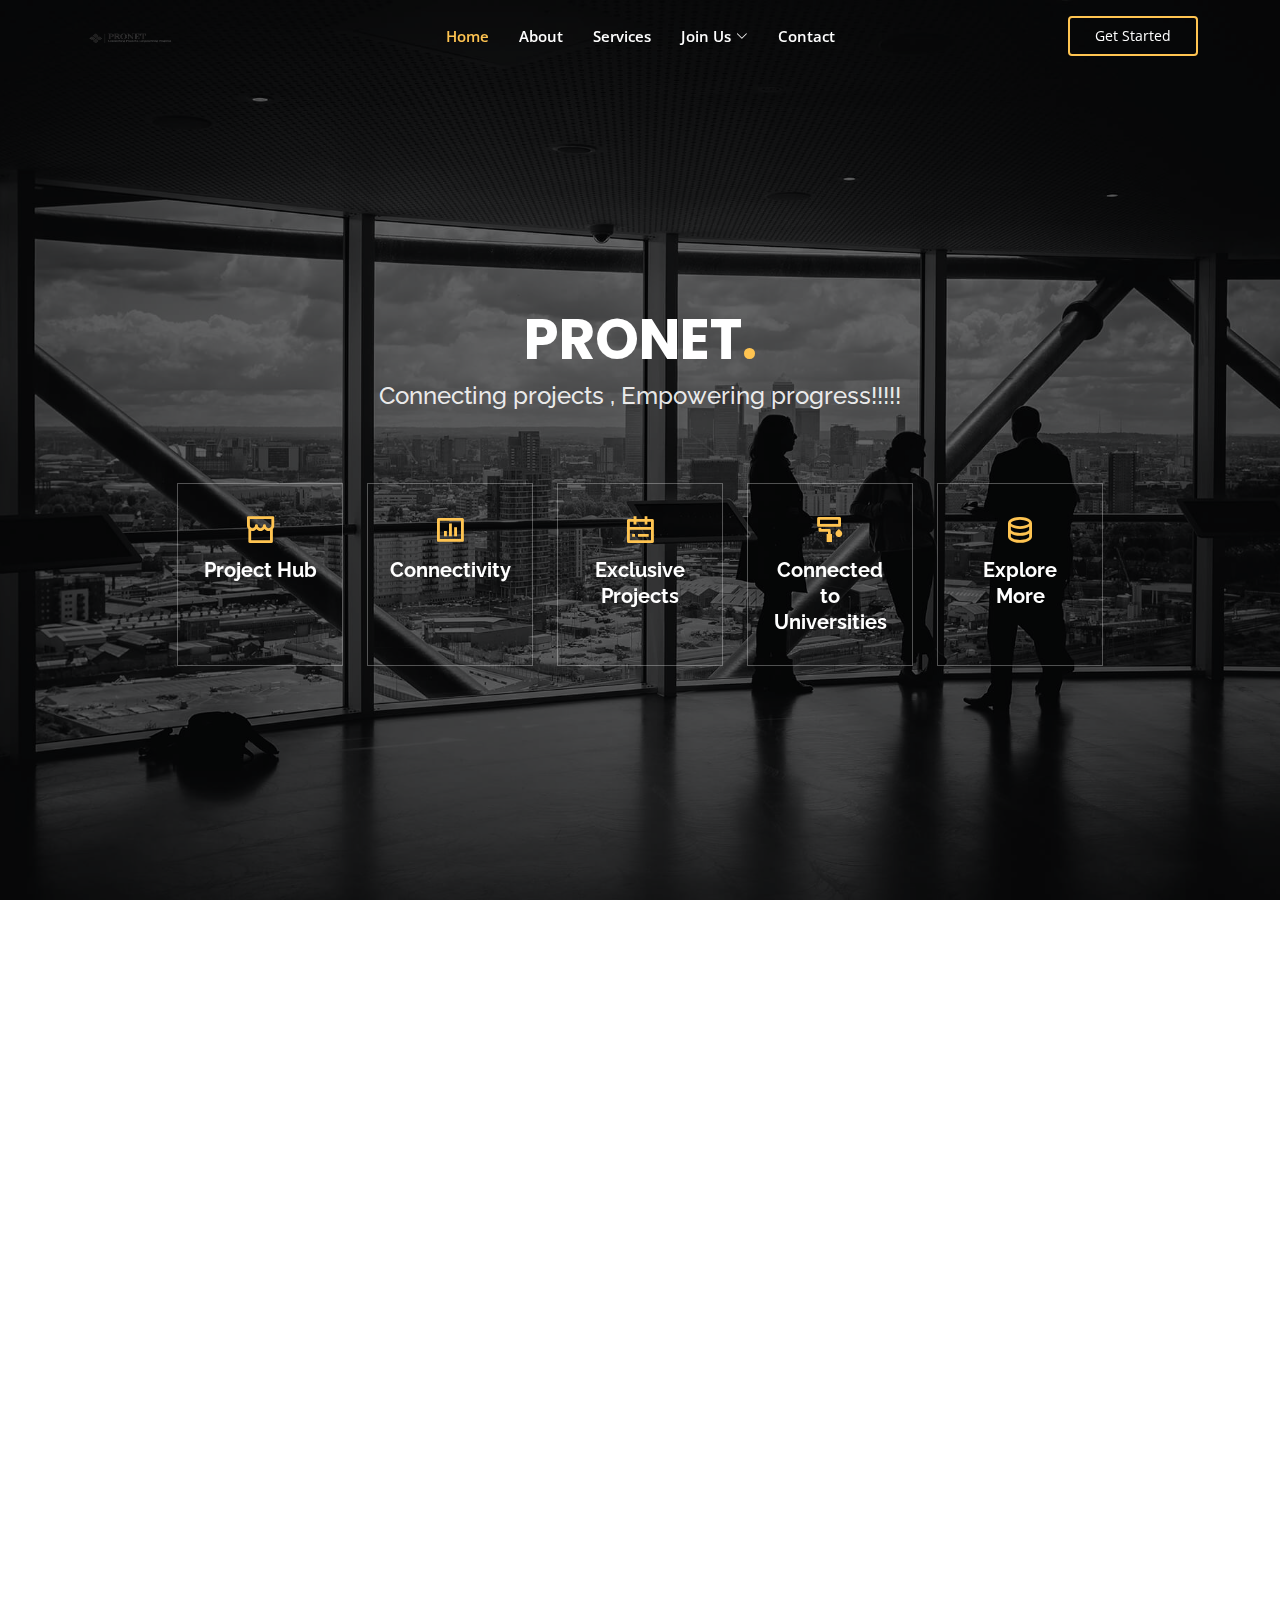
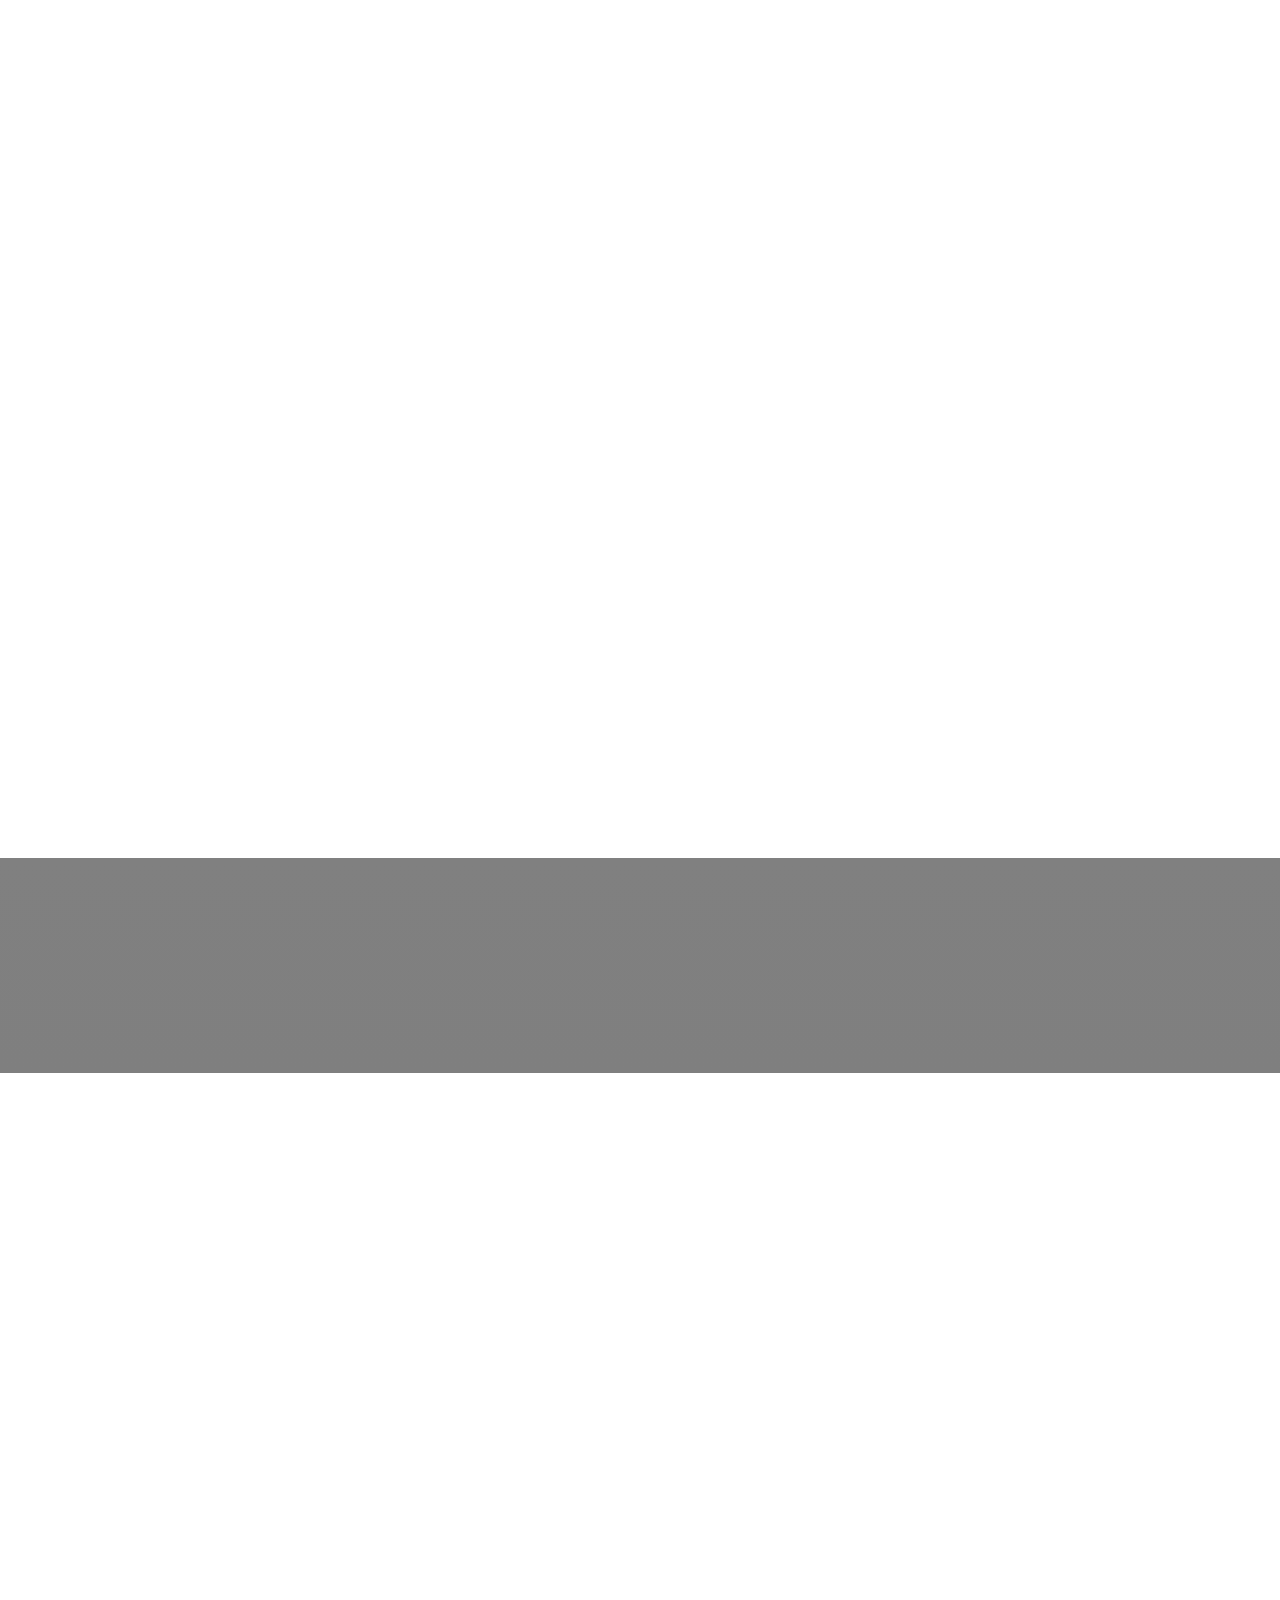
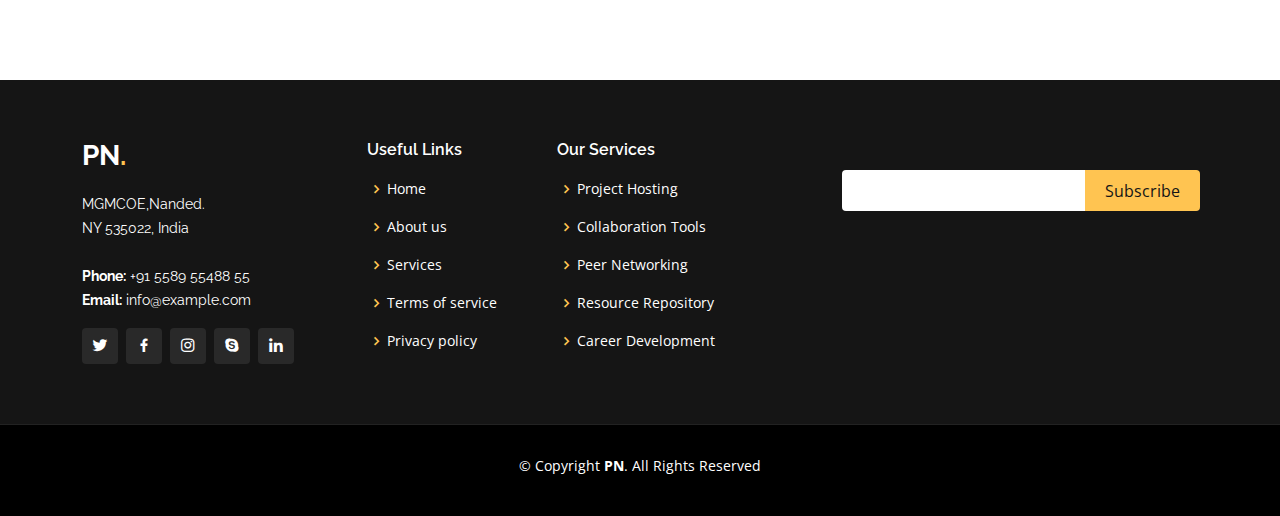
<file: index.html>
<!DOCTYPE html>
<html lang="en">

<head>
  <meta charset="utf-8">
  <meta content="width=device-width, initial-scale=1.0" name="viewport">

  <title>Gp Bootstrap Template - Index</title>
  <meta content="" name="description">
  <meta content="" name="keywords">

  <!-- Favicons -->
  <link href="assets/img/favicon.png" rel="icon">
  <link href="assets/img/apple-touch-icon.png" rel="apple-touch-icon">

  <!-- Google Fonts -->
  <link href="https://fonts.googleapis.com/css?family=Open+Sans:300,300i,400,400i,600,600i,700,700i|Raleway:300,300i,400,400i,500,500i,600,600i,700,700i|Poppins:300,300i,400,400i,500,500i,600,600i,700,700i" rel="stylesheet">

  <!-- Vendor CSS Files -->
  <link href="assets/vendor/aos/aos.css" rel="stylesheet">
  <link href="assets/vendor/bootstrap/css/bootstrap.min.css" rel="stylesheet">
  <link href="assets/vendor/bootstrap-icons/bootstrap-icons.css" rel="stylesheet">
  <link href="assets/vendor/boxicons/css/boxicons.min.css" rel="stylesheet">
  <link href="assets/vendor/glightbox/css/glightbox.min.css" rel="stylesheet">
  <link href="assets/vendor/remixicon/remixicon.css" rel="stylesheet">
  <link href="assets/vendor/swiper/swiper-bundle.min.css" rel="stylesheet">

  <!-- Template Main CSS File -->
  <link href="assets/css/style.css" rel="stylesheet">

  <!-- =======================================================
  * Template Name: Gp
  * Updated: Sep 18 2023 with Bootstrap v5.3.2
  * Template URL: https://bootstrapmade.com/gp-free-multipurpose-html-bootstrap-template/
  * Author: BootstrapMade.com
  * License: https://bootstrapmade.com/license/
  ======================================================== -->
</head>

<body>

  <!-- ======= Header ======= -->
  <header id="header" class="fixed-top ">
    <div class="container d-flex align-items-center justify-content-lg-between">

     <!--  <h1 class="logo me-auto me-lg-0"><a href="index.html">Gp<span>.</span></a></h1>-->
      <!-- Uncomment below if you prefer to use an image logo -->
      <a href="index.html" class="logo me-auto me-lg-0"><img src="assets\img\logo.png"  width="100" height="200" alt="" class="img-fluid"></a>

      <nav id="navbar" class="navbar order-last order-lg-0">
        <ul>
          <li><a class="nav-link scrollto active" href="#hero">Home</a></li>
          <li><a class="nav-link scrollto" href="#about">About</a></li>
          <li><a class="nav-link scrollto" href="#services">Services</a></li>
          <li class="dropdown"><a href="#"><span>Join Us</span> <i class="bi bi-chevron-down"></i></a>
            <ul>

             
              <li><a href="signup.php">Admin Sign-in</a></li>
              <li><a href="signup.php">User Sign-in</a></li>
            </ul>
          </li>
          <li><a class="nav-link scrollto" href="#contact">Contact</a></li>
        </ul>
        <i class="bi bi-list mobile-nav-toggle"></i>
      </nav><!-- .navbar -->

      <a href="signup.php" class="get-started-btn scrollto">Get Started</a>

    </div>
  </header><!-- End Header -->

  <!-- ======= Hero Section ======= -->
  <section id="hero" class="d-flex align-items-center justify-content-center">
    <div class="container" data-aos="fade-up">

      <div class="row justify-content-center" data-aos="fade-up" data-aos-delay="150">
        <div class="col-xl-6 col-lg-8">
          <h1>PRONET<span>.</span></h1>
          <h2>Connecting projects , Empowering progress!!!!!</h2>
        </div>
      </div>

      <div class="row gy-4 mt-5 justify-content-center" data-aos="zoom-in" data-aos-delay="250">
        <div class="col-xl-2 col-md-4">
          <div class="icon-box">
            <i class="ri-store-line"></i>
            <h3><a href="pp.html">Project Hub</a></h3>
          </div>
        </div>
        <div class="col-xl-2 col-md-4">
          <div class="icon-box">
            <i class="ri-bar-chart-box-line"></i>
            <h3><a href="">Connectivity</a></h3>
          </div>
        </div>
        <div class="col-xl-2 col-md-4">
          <div class="icon-box">
            <i class="ri-calendar-todo-line"></i>
            <h3><a href="">Exclusive Projects</a></h3>
          </div>
        </div>
        <div class="col-xl-2 col-md-4">
          <div class="icon-box">
            <i class="ri-paint-brush-line"></i>
            <h3><a href="">Connected to Universities</a></h3>
          </div>
        </div>
        <div class="col-xl-2 col-md-4">
          <div class="icon-box">
            <i class="ri-database-2-line"></i>
            <h3><a href="">Explore More</a></h3>
          </div>
        </div>
      </div>

    </div>
  </section><!-- End Hero -->

  <main id="main">

    <!-- ======= About Section ======= -->
    <section id="about" class="about">
      <div class="container" data-aos="fade-up">

        <div class="row">
          <div class="col-lg-6 order-1 order-lg-2" data-aos="fade-left" data-aos-delay="100">
            <img src="assets/img/about.jpg" class="img-fluid" alt="">
          </div>
          <div class="col-lg-6 pt-4 pt-lg-0 order-2 order-lg-1 content" data-aos="fade-right" data-aos-delay="100">
            <h3>Know Us!!!</h3>
            <p class="fst-italic">
             ProNet is a dynamic online platform that unites students from various universities and colleges, providing a seamless space for project collaboration. It empowers students to exhibit their academic projects, discover like-minded peers, and partake in interdisciplinary teamwork. ProNet streamlines project management with integrated tools for document sharing, real-time cooperation, and progress monitoring. This platform encourages cross-institutional knowledge exchange, fuels innovation, and forges a network of aspiring professionals. Join ProNet today to unlock the full potential of collaborative education and project-based learning, transcending geographical boundaries for a brighter future in academia and beyond.
            </p>
          </div>
        </div>

      </div>
    </section><!-- End About Section -->

    <!-- ======= Services Section ======= -->
    <section id="services" class="services">
      <div class="container" data-aos="fade-up">

        <div class="section-title">
          <h2>Services</h2>
          <p>Check our Services</p>
        </div>

        <div class="row">
          <div class="col-lg-4 col-md-6 d-flex align-items-stretch" data-aos="zoom-in" data-aos-delay="100">
            <div class="icon-box">
              <div class="icon"><i class="bx bxl-dribbble"></i></div>
              <h4><a href="">Project Hosting</a></h4>
              <p>ProNet offers a secure and organized space for students to host and showcase their academic projects.</p>
            </div>
          </div>

          <div class="col-lg-4 col-md-6 d-flex align-items-stretch mt-4 mt-md-0" data-aos="zoom-in" data-aos-delay="200">
            <div class="icon-box">
              <div class="icon"><i class="bx bx-file"></i></div>
              <h4><a href=""> Collaboration Tools</a></h4>
              <p>The platform provides real-time collaboration tools, including document sharing, project discussion boards, and task management.</p>
            </div>
          </div>

          <div class="col-lg-4 col-md-6 d-flex align-items-stretch mt-4 mt-lg-0" data-aos="zoom-in" data-aos-delay="300">
            <div class="icon-box">
              <div class="icon"><i class="bx bx-tachometer"></i></div>
              <h4><a href="">Peer Networking</a></h4>
              <p>Students can connect with peers from different universities and colleges, fostering cross-institutional relationships and collaboration opportunities.</p>
            </div>
          </div>

          <div class="col-lg-4 col-md-6 d-flex align-items-stretch mt-4" data-aos="zoom-in" data-aos-delay="100">
            <div class="icon-box">
              <div class="icon"><i class="bx bx-world"></i></div>
              <h4><a href="">Resource Repository</a></h4>
              <p>ProNet serves as a repository of resources, including research papers, articles, and project templates, aiding students in their academic pursuits.</p>
            </div>
          </div>

          <div class="col-lg-4 col-md-6 d-flex align-items-stretch mt-4" data-aos="zoom-in" data-aos-delay="200">
            <div class="icon-box">
              <div class="icon"><i class="bx bx-slideshow"></i></div>
              <h4><a href="">Project Management</a></h4>
              <p>The platform offers project management features, enabling students to track progress, set milestones, and manage project timelines.</p>
            </div>
          </div>

          <div class="col-lg-4 col-md-6 d-flex align-items-stretch mt-4" data-aos="zoom-in" data-aos-delay="300">
            <div class="icon-box">
              <div class="icon"><i class="bx bx-arch"></i></div>
              <h4><a href="">Cross-Disciplinary Collaboration</a></h4>
              <p>Students from various fields can collaborate on interdisciplinary projects, fostering innovation and holistic learning experiences.</p>
            </div>
          </div>

        </div>

      </div>
    </section><!-- End Services Section -->

    <!-- ======= Cta Section ======= -->
    <section id="cta" class="cta">
      <div class="container" data-aos="zoom-in">

        <div class="text-center">
          <h3>Sign In To know More</h3>
          <a class="cta-btn" href="#">SignIn</a>
        </div>

      </div>
    </section><!-- End Cta Section -->

   



    <!-- ======= Contact Section ======= -->
    <section id="contact" class="contact">
      <div class="container" data-aos="fade-up">

        <div class="section-title">
          <h2>Contact</h2>
          <p>Contact Us</p>
        </div>
        <div class="row mt-5">

          <div class="col-lg-4">
            <div class="info">
              <div class="address">
                <i class="bi bi-geo-alt"></i>
                <h4>Location:</h4>
                <p>MGMCOE ,Nanded.</p>
              </div>

              <div class="email">
                <i class="bi bi-envelope"></i>
                <h4>Email:</h4>
                <p>info@example.com</p>
              </div>

              <div class="phone">
                <i class="bi bi-phone"></i>
                <h4>Call:</h4>
                <p>+91 5589 55488 55</p>
              </div>

            </div>

          </div>

          <div class="col-lg-8 mt-5 mt-lg-0">

            <form action="forms/contact.php" method="post" role="form" class="php-email-form">
              <div class="row">
                <div class="col-md-6 form-group">
                  <input type="text" name="name" class="form-control" id="name" placeholder="Your Name" required>
                </div>
                <div class="col-md-6 form-group mt-3 mt-md-0">
                  <input type="email" class="form-control" name="email" id="email" placeholder="Your Email" required>
                </div>
              </div>
              <div class="form-group mt-3">
                <input type="text" class="form-control" name="subject" id="subject" placeholder="Subject" required>
              </div>
              <div class="form-group mt-3">
                <textarea class="form-control" name="message" rows="5" placeholder="Message" required></textarea>
              </div>
              <div class="my-3">
                <div class="loading">Loading</div>
                <div class="error-message"></div>
                <div class="sent-message">Your message has been sent. Thank you!</div>
              </div>
              <div class="text-center"><button type="submit">Send Message</button></div>
            </form>

          </div>

        </div>

      </div>
    </section><!-- End Contact Section -->

  </main><!-- End #main -->

  <!-- ======= Footer ======= -->
  <footer id="footer">
    <div class="footer-top">
      <div class="container">
        <div class="row">

          <div class="col-lg-3 col-md-6">
            <div class="footer-info">
              <h3>Pn<span>.</span></h3>
              <p>
                MGMCOE,Nanded. <br>
                NY 535022, India<br><br>
                <strong>Phone:</strong> +91 5589 55488 55<br>
                <strong>Email:</strong> info@example.com<br>
              </p>
              <div class="social-links mt-3">
                <a href="#" class="twitter"><i class="bx bxl-twitter"></i></a>
                <a href="#" class="facebook"><i class="bx bxl-facebook"></i></a>
                <a href="#" class="instagram"><i class="bx bxl-instagram"></i></a>
                <a href="#" class="google-plus"><i class="bx bxl-skype"></i></a>
                <a href="#" class="linkedin"><i class="bx bxl-linkedin"></i></a>
              </div>
            </div>
          </div>

          <div class="col-lg-2 col-md-6 footer-links">
            <h4>Useful Links</h4>
            <ul>
              <li><i class="bx bx-chevron-right"></i> <a href="#">Home</a></li>
              <li><i class="bx bx-chevron-right"></i> <a href="#">About us</a></li>
              <li><i class="bx bx-chevron-right"></i> <a href="#">Services</a></li>
              <li><i class="bx bx-chevron-right"></i> <a href="#">Terms of service</a></li>
              <li><i class="bx bx-chevron-right"></i> <a href="#">Privacy policy</a></li>
            </ul>
          </div>

          <div class="col-lg-3 col-md-6 footer-links">
            <h4>Our Services</h4>
            <ul>
              <li><i class="bx bx-chevron-right"></i> <a href="#">Project Hosting</a></li>
              <li><i class="bx bx-chevron-right"></i> <a href="#">Collaboration Tools</a></li>
              <li><i class="bx bx-chevron-right"></i> <a href="#">Peer Networking</a></li>
              <li><i class="bx bx-chevron-right"></i> <a href="#">Resource Repository</a></li>
              <li><i class="bx bx-chevron-right"></i> <a href="#">Career Development</a></li>
            </ul>
          </div>

          <div class="col-lg-4 col-md-6 footer-newsletter">
            <form action="" method="post">
              <input type="email" name="email"><input type="submit" value="Subscribe">
            </form>

          </div>

        </div>
      </div>
    </div>

    <div class="container">
      <div class="copyright">
        &copy; Copyright <strong><span>PN</span></strong>. All Rights Reserved
      </div>
      <div class="credits">
        <!-- All the links in the footer should remain intact. -->
        <!-- You can delete the links only if you purchased the pro version. -->
        <!-- Licensing information: https://bootstrapmade.com/license/ -->
        <!-- Purchase the pro version with working PHP/AJAX contact form: https://bootstrapmade.com/gp-free-multipurpose-html-bootstrap-template/ -->
       
      </div>
    </div>
  </footer><!-- End Footer -->

  <div id="preloader"></div>
  <a href="#" class="back-to-top d-flex align-items-center justify-content-center"><i class="bi bi-arrow-up-short"></i></a>

  <!-- Vendor JS Files -->
  <script src="assets/vendor/purecounter/purecounter_vanilla.js"></script>
  <script src="assets/vendor/aos/aos.js"></script>
  <script src="assets/vendor/bootstrap/js/bootstrap.bundle.min.js"></script>
  <script src="assets/vendor/glightbox/js/glightbox.min.js"></script>
  <script src="assets/vendor/isotope-layout/isotope.pkgd.min.js"></script>
  <script src="assets/vendor/swiper/swiper-bundle.min.js"></script>
  <script src="assets/vendor/php-email-form/validate.js"></script>

  <!-- Template Main JS File -->
  <script src="assets/js/main.js"></script>

</body>

</html>
</file>
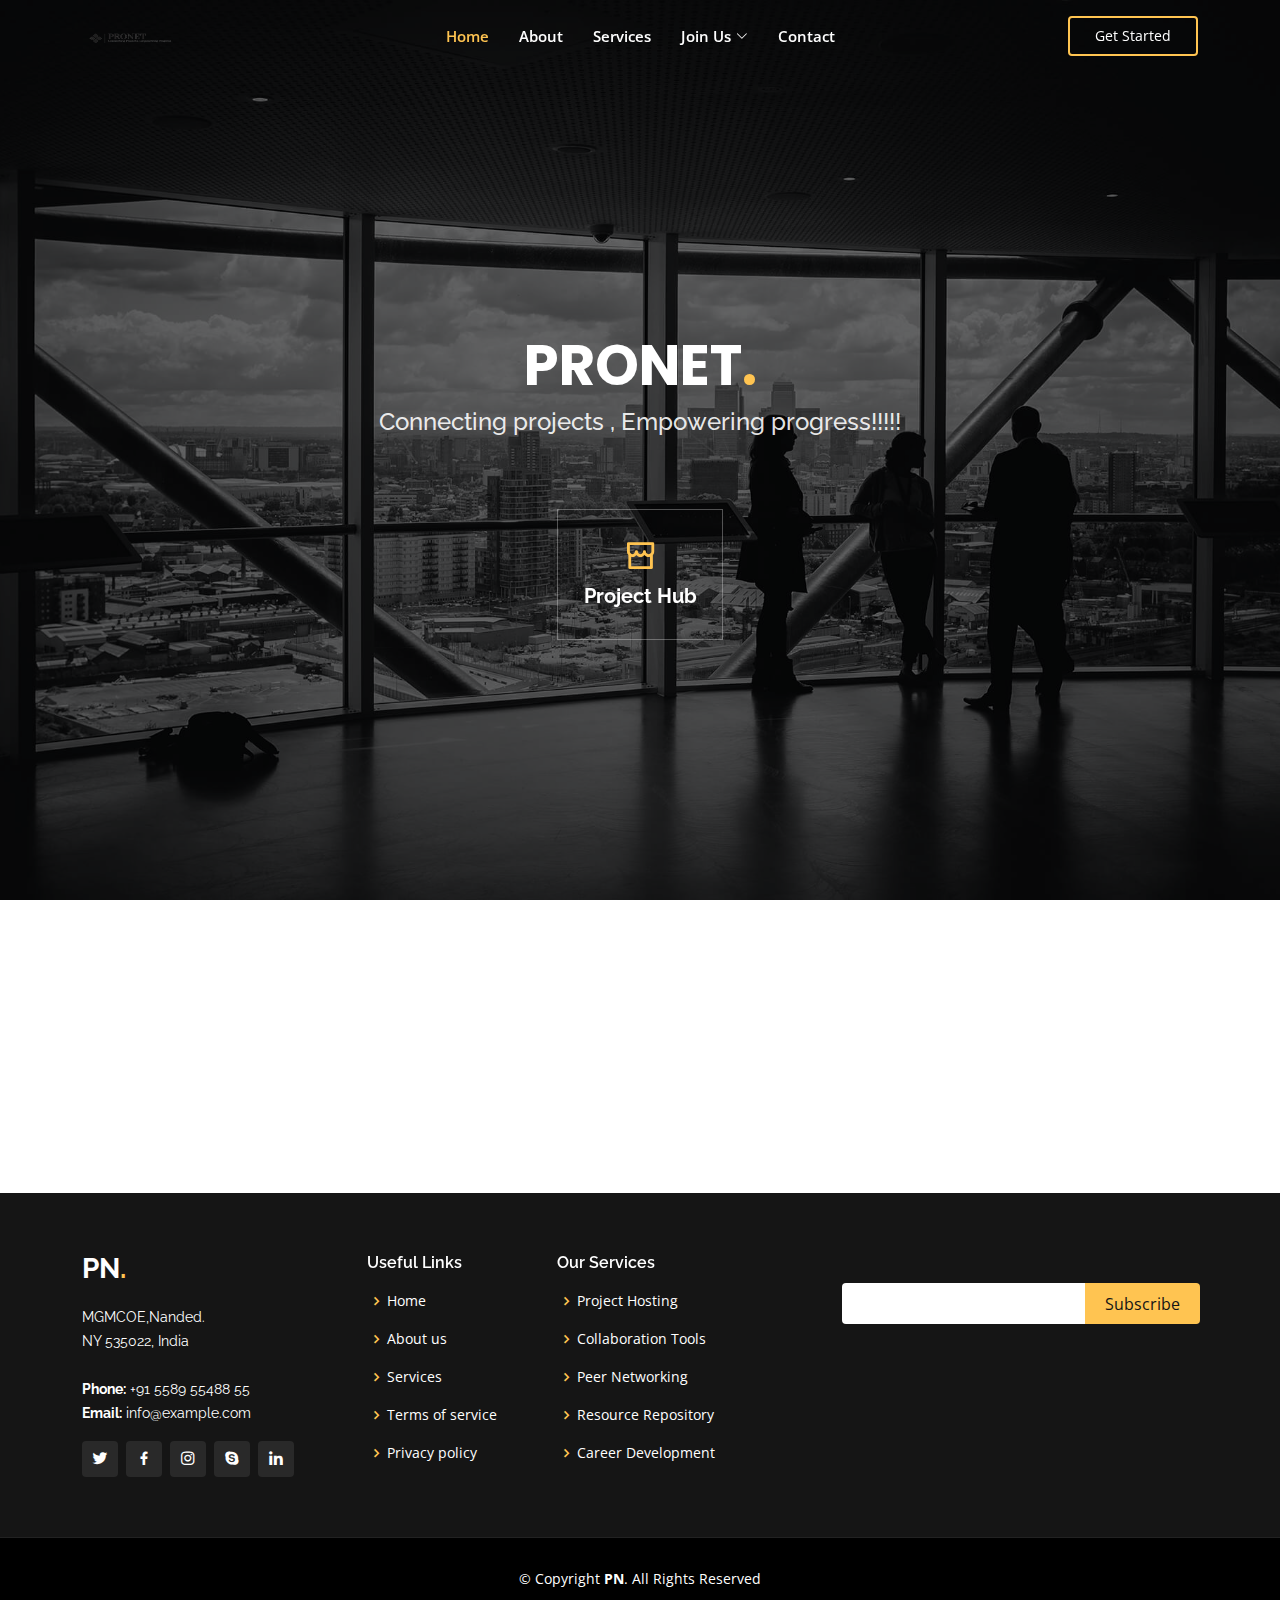
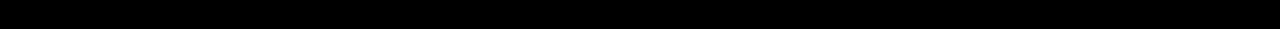
<file: pp.html>
<!DOCTYPE html>
<html lang="en">

<head>
  <meta charset="utf-8">
  <title>Project Hub</title>
  <meta content="width=device-width, initial-scale=1.0" name="viewport">
  <meta content="" name="description">
  <meta content="" name="keywords">

  <!-- Favicons -->
  <link href="assets/img/favicon.png" rel="icon">
  <link href="assets/img/apple-touch-icon.png" rel="apple-touch-icon">

  <!-- Google Fonts -->
  <link href="https://fonts.googleapis.com/css?family=Open+Sans:300,300i,400,400i,600,600i,700,700i|Raleway:300,300i,400,400i,500,500i,600,600i,700,700i|Poppins:300,300i,400,400i,500,500i,600,600i,700,700i" rel="stylesheet">

  <!-- Vendor CSS Files -->
  <link href="assets/vendor/aos/aos.css" rel="stylesheet">
  <link href="assets/vendor/bootstrap/css/bootstrap.min.css" rel="stylesheet">
  <link href="assets/vendor/bootstrap-icons/bootstrap-icons.css" rel="stylesheet">
  <link href="assets/vendor/boxicons/css/boxicons.min.css" rel="stylesheet">
  <link href="assets/vendor/glightbox/css/glightbox.min.css" rel="stylesheet">
  <link href="assets/vendor/remixicon/remixicon.css" rel="stylesheet">
  <link href="assets/vendor/swiper/swiper-bundle.min.css" rel="stylesheet">

  <!-- Template Main CSS File -->
  <link href="assets/css/style.css" rel="stylesheet">

        <meta name="viewport" content="width=device-width, initial-scale=1, maximum-scale=1, user-scalable=no">
        <meta name="description" content="">
        <meta name="csrf-token" content="SJVQdNnJbLJgy0nMLwYP8I7KjjUcIy3XMBwEiKoj">
        <meta name="author" content="">
        
        <!-- CSS-->
        <!--<link type="text/css" rel="stylesheet"  href="https://www.sih.gov.in/lib/bootstrap-3.3.7/css/bootstrap.min.css"/>        
        <link href="https://cdnjs.cloudflare.com/ajax/libs/twitter-bootstrap/4.1.3/css/bootstrap.css" rel="stylesheet" type="text/css">
        <link href="https://cdn.datatables.net/1.10.20/css/dataTables.bootstrap4.min.css" rel="stylesheet" type="text/css">
        
        <link href="https://www.sih.gov.in/css/mobile-menu.css" rel="stylesheet" type="text/css">
        <link href="https://www.sih.gov.in/css/bootstrap.css" rel="stylesheet" type="text/css">
        <link href="https://www.sih.gov.in/css/bootstrap-select.css" rel="stylesheet" type="text/css">
        <link href="https://www.sih.gov.in/css/font-awesome.css" rel="stylesheet" type="text/css">
        <link href="https://www.sih.gov.in/css/slick-test.css" rel="stylesheet" type="text/css">
        <link href="https://www.sih.gov.in/css/style_new_test.css" rel="stylesheet" type="text/css">
        <link href="https://www.sih.gov.in/css/responsiveTest.css" rel="stylesheet" type="text/css">
        <link href="https://www.sih.gov.in/css/animate.css" rel="stylesheet" type="text/css">
        <link href="https://www.sih.gov.in/css/bs_leftnavi.css" rel="stylesheet" type="text/css">
        <link href="https://stackpath.bootstrapcdn.com/font-awesome/4.7.0/css/font-awesome.min.css" rel="stylesheet">
        <link rel="stylesheet" href="//cdn.datatables.net/1.10.20/css/jquery.dataTables.min.css"/>  -->      
        <!-- JS-->
        <!-- <script src="https://www.sih.gov.in/lib/jquery-3.0.0.min.js" type="text/javascript"></script> -->
        <!-- <link href="https://www.sih.gov.in/dataTable/css/jquery.dataTables.css" rel="stylesheet" />
        <script src="http://cdn.datatables.net/1.10.2/js/jquery.dataTables.min.js"></script> -->
        <script src="https://www.sih.gov.in/lib/bootstrap-3.3.7/js/bootstrap.min.js" type="text/javascript"></script>
        <script type="text/javascript" src=" https://www.sih.gov.in/js/typeahead.js"></script>  
        <script src="//cdn.datatables.net/1.10.20/js/jquery.dataTables.min.js"></script>
          <!-- Global site tag (gtag.js) - Google Analytics -->
        <script async src="https://www.googletagmanager.com/gtag/js?id=G-2SFBJN4W5W"></script>
        <script>
          window.dataLayer = window.dataLayer || [];
          function gtag(){dataLayer.push(arguments);}
          gtag('js', new Date());

          gtag('config', 'G-2SFBJN4W5W');
        </script>		

</head>

<body>

  <!-- ======= Header ======= -->
  <header id="header" class="fixed-top ">
    <div class="container d-flex align-items-center justify-content-lg-between">

     <!--  <h1 class="logo me-auto me-lg-0"><a href="index.html">Gp<span>.</span></a></h1>-->
      <!-- Uncomment below if you prefer to use an image logo -->
      <a href="index.html" class="logo me-auto me-lg-0"><img src="assets\img\logo.png"  width="100" height="200" alt="" class="img-fluid"></a>

      <nav id="navbar" class="navbar order-last order-lg-0">
        <ul>
          <li><a class="nav-link scrollto active" href="#hero">Home</a></li>
          <li><a class="nav-link scrollto" href="#about">About</a></li>
          <li><a class="nav-link scrollto" href="#services">Services</a></li>
          <li class="dropdown"><a href="#"><span>Join Us</span> <i class="bi bi-chevron-down"></i></a>
            <ul>
              <li><a href="#">Admin Sign-in</a></li>
              <li><a href="#">User Sign-in</a></li>
            </ul>
          </li>
          <li><a class="nav-link scrollto" href="#contact">Contact</a></li>
        </ul>
        <i class="bi bi-list mobile-nav-toggle"></i>
      </nav><!-- .navbar -->

      <a href="#about" class="get-started-btn scrollto">Get Started</a>

    </div>
  </header><!-- End Header -->

  <!-- ======= Hero Section ======= -->
  <section id="hero" class="d-flex align-items-center justify-content-center">
    <div class="container" data-aos="fade-up">

      <div class="row justify-content-center" data-aos="fade-up" data-aos-delay="150">
        <div class="col-xl-6 col-lg-8">
          <h1>PRONET<span>.</span></h1>
          <h2>Connecting projects , Empowering progress!!!!!</h2>
        </div>
      </div>

      <div class="row gy-4 mt-5 justify-content-center" data-aos="zoom-in" data-aos-delay="250">
        <div class="col-xl-2 col-md-4">
          <div class="icon-box">
            <i class="ri-store-line"></i>
            <h3><a href="">Project Hub</a></h3>
          </div>
        </div>

  </section><!-- End Hero -->

  <section class="prob-statement-panel">
    <div class="container" data-aos="fade-up">
        <div class="row catBox">
            <div class="col-md-4">
                <div class="labelBox">
                    <label>Select Theme</label>
                </div>
                <div class="short-by-box">
                    <select name="sort-by" id="technology"  class="sortByPS">
                        <option value="QWxs" >All</option>
                                                    <option value="MQ==" >Agriculture, FoodTech & Rural Development</option>
                                                    <option value="Mg==" >Blockchain & Cybersecurity</option>
                                                    <option value="Mw==" >Clean & Green Technology</option>
                                                    <option value="NA==" >Fitness & Sports</option>
                                                    <option value="NQ==" >Heritage & Culture</option>
                                                    <option value="Ng==" >MedTech / BioTech / HealthTech</option>
                                                    <option value="Nw==" >Miscellaneous</option>
                                                    <option value="OA==" >Renewable / Sustainable Energy</option>
                                                    <option value="OQ==" selected>Robotics and Drones</option>
                                                    <option value="MTA=" >Smart Automation</option>
                                                    <option value="MTE=" >Smart Vehicles</option>
                                                    <option value="MTI=" >Travel & Tourism</option>
                                                    <option value="MTM=" >Transportation & Logistics</option>
                                                    <option value="MTQ=" >Disaster Management</option>
                                                    <option value="MTU=" >Smart Education</option>
                                                    <option value="MTY=" >Toys & Games</option>
                                            </select>
                </div>
            </div>
            <div class="col-md-4">
                <div class="labelBox">
                    <label>Category</label>
                </div>
                <div class="short-by-box">
                    <select name="sort-by" id="category" class="sortByPS">
                        <option value="QWxs"  selected>All</option>
                        <option value="U29mdHdhcmU="  >Software</option>
                        <option value="SGFyZHdhcmU="  >Hardware</option>
                    </select>
                </div>
            </div>
            <div class="col-md-4">
                <div class="labelBox">
                    <label>University</label>
                </div>
                <div class="short-by-box">
                    <select name="sort-by" id="organization"  data-live-search="true" data-live-search-style="startsWith" class="sortByPS">
                        <option value="QWxs"  selected>All</option>
                                                    <option value="QUlDVEU=" >AICTE</option>
                                                    <option value="QUlDVEUsIE1JQw==" >AICTE, MIC</option>
                                                    <option value="QUlDVEUsIE1JQy1TdHVkZW50IElubm92YXRpb24=" >AICTE, MIC-Student Innovation</option>
                                                    <option value="QXV0b2Rlc2s=" >Autodesk</option>
                                                    <option value="QmFqYWogRmluc2VydiBIZWFsdGggTHRkLg==" >Bajaj Finserv Health Ltd.</option>
                                                    <option value="R292ZXJubWVudCBvZiBHdWphcmF0" >Government of Gujarat</option>
                                                    <option value="R292ZXJubWVudCBvZiBKYW1tdSBhbmQgS2FzaG1pcg==" >Government of Jammu and Kashmir</option>
                                                    <option value="R292ZXJubWVudCBvZiBKaGFya2hhbmQ=" >Government of Jharkhand</option>
                                                    <option value="R292ZXJubWVudCBvZiBLZXJhbGE=" >Government of Kerala</option>
                                                    <option value="R292ZXJubWVudCBvZiBQdW5qYWI=" >Government of Punjab</option>
                                                    <option value="R292dCBvZiBIaW1hY2hhbCBQcmFkZXNo" >Govt of Himachal Pradesh</option>
                                                    <option value="TWF0aFdvcmtzIEluZGlhIFByaXZhdGUgTGltaXRlZA==" >MathWorks India Private Limited</option>
                                                    <option value="TWluaXN0cnkgb2YgQVlVU0g=" >Ministry of AYUSH</option>
                                                    <option value="TWluaXN0cnkgb2YgQ2hlbWljYWxzIGFuZCBGZXJ0aWxpemVycw==" >Ministry of Chemicals and Fertilizers</option>
                                                    <option value="TWluaXN0cnkgb2YgY29hbA==" >Ministry of coal</option>
                                                    <option value="TWluaXN0cnkgb2YgQ29tbWVyY2UgYW5kIEluZHVzdHJpZXM=" >Ministry of Commerce and Industries</option>
                                                    <option value="TWluaXN0cnkgb2YgQ29tbXVuaWNhdGlvbnM=" >Ministry of Communications</option>
                                                    <option value="TWluaXN0cnkgb2YgRGVmZW5jZQ==" >Ministry of Defence</option>
                                                    <option value="TWluaXN0cnkgb2YgRWR1Y2F0aW9u" >Ministry of Education</option>
                                                    <option value="TWluaXN0cnkgb2YgRW52aXJvbm1lbnQ=" >Ministry of Environment</option>
                                                    <option value="TWluaXN0cnkgb2YgRmlzaGVyaWVzLCBBbmltYWwgSHVzYmFuZHJ5IGFuZCBEYWlyeWluZw==" >Ministry of Fisheries, Animal Husbandry and Dairying</option>
                                                    <option value="TWluaXN0cnkgb2YgSG9tZSBBZmZhaXJz" >Ministry of Home Affairs</option>
                                                    <option value="TWluaXN0cnkgb2YgSG91c2luZyBhbmQgVXJiYW4gQWZmYWlycw==" >Ministry of Housing and Urban Affairs</option>
                                                    <option value="TWluaXN0cnkgb2YgSW5mb3JtYXRpb24gYW5kIEJyb2FkY2FzdGluZw==" >Ministry of Information and Broadcasting</option>
                                                    <option value="TWluaXN0cnkgb2YgSmFsIFNoYWt0aQ==" >Ministry of Jal Shakti</option>
                                                    <option value="TWluaXN0cnkgb2YgTGF3IGFuZCBKdXN0aWNl" >Ministry of Law and Justice</option>
                                                    <option value="TWluaXN0cnkgb2YgTWljcm8sIFNtYWxsIGFuZCBNZWRpdW0gRW50ZXJwcmlzZXM=" >Ministry of Micro, Small and Medium Enterprises</option>
                                                    <option value="TWluaXN0cnkgb2YgTWluZXM=" >Ministry of Mines</option>
                                                    <option value="TWluaXN0cnkgb2YgUG9ydHMsIFNoaXBwaW5nIGFuZCBXYXRlcndheXM=" >Ministry of Ports, Shipping and Waterways</option>
                                                    <option value="TWluaXN0cnkgb2YgcG93ZXI=" >Ministry of power</option>
                                                    <option value="TWluaXN0cnkgb2YgUmFpbHdheXM=" >Ministry of Railways</option>
                                                    <option value="TWluaXN0cnkgb2YgUnVyYWwgRGV2ZWxvcG1lbnQ=" >Ministry of Rural Development</option>
                                                    <option value="TWluaXN0cnkgb2YgU29jaWFsIEp1c3RpY2UgYW5kIEVtcG93ZXJtZW50" >Ministry of Social Justice and Empowerment</option>
                                                    <option value="TWluaXN0cnkgb2YgVGV4dGlsZXM=" >Ministry of Textiles</option>
                                                    <option value="TmF0aW9uYWwgVGVjaG5pY2FsIFJlc2VhcmNoIE9yZ2FuaXNhdGlvbiwoTlRSTyk=" >National Technical Research Organisation,(NTRO)</option>
                                                    <option value="UmFzaHRyaXlhIElzcGF0IE5pZ2FtIExpbWl0ZWQsIFZpc2FraGFwYXRuYW0gU3RlZWwgUGxhbnQ=" >Rashtriya Ispat Nigam Limited, Visakhapatnam Steel Plant</option>
                                            </select>
                </div>
            </div>

        </div>
        <div class="row catBox1">
            <div class="col mx-1">
                <div class="radioButPS">
                    <label><input type="radio" name="organization_type" value="QWxs" checked> <span class="Filter_label">All</span></label>
                </div>
            </div>
            <div class="col mx-1">
                <div class="radioButPS">
                    <label><input type="radio" name="organization_type" value="Mg=="  > <span class="Filter_label">State Government</span></label>
                </div>
            </div>
            <div class="col mx-1">
                <div class="radioButPS">
                    <label><input type="radio" name="organization_type" value="MQ=="  > <span class="Filter_label">Central Ministry</span></label>
                </div>
            </div>
            <div class="col mx-1">
                <div class="radioButPS">
                    <label><input type="radio" name="organization_type" value="Nw=="  > <span class="Filter_label">Industry Personnel</span></label>
                </div>
            </div>
            <div class="col mx-1">
                <div class="radioButPS">
                    <label><input type="radio" name="organization_type" value="OQ=="  > <span class="Filter_label">Student Innovation</span></label>
                </div>
            </div>
        </div> 
    </div>
    
</section>

  <div class="container" data-aos="fade-up">
                        
    <table id="dataTablePS" class="table table-striped table-bordered" style="width:100%">
      <thead>
          <tr>
              <!-- <th>Logo</th> -->
              <th>S.No.</th>
              <th>University</th>
              <th>Project Name</th>
              <th>Domain</th>
              <th>College</th>
              <th>Technology Used</th>
              <th>Domain Name</th>
          </tr>
      </thead>
      <tbody>

          <tr>
               <td class="colomn_border">1</td>
  <!--<td></td>-->
  
  
          <td class="colomn_border">Babasaheb Amedakar</td>
          <td class="colomn_border"><a style ="font-size:15px ;margin-bottom: 4px !important; cursor: pointer"
              data-toggle="modal" data-target="#ViewProblemStatement1297">Tour and Travel</a>
              <div id="ViewProblemStatement1297" class="modal fade" role="dialog">
                  <div class="modal-dialog">
  
                  <!-- Modal content-->
               <div class="modal-content">
                  <div class="modal-header">                    
                      <button type="button" class="close PSclose" data-dismiss="modal">×</button>                    
                      <div class="row">
                          <div class="col-md-6">
                              <div class="psLogoModal">
                                  <img src="balishlikru-removebg-preview(1).png" height="200px" />
                              </div>
                          </div>
                          <div class="col-md-8">
                              <div class="psTitleModalTop">
                                  <h6 class="modal-title"> Project Details</h6>
                              </div>
                          </div>
                      </div>
                  </div>
                  <div class="modal-body">
                     
                      <table id="settings" class="table table-bordered table-hover">
                          <thead>
                          <tr>
                              <th style="vertical-align: top;">College Name</th>
                              <td>
                                  <div class="style-2" style="overflow-y: auto; min-height:20px; max-height: 200px; width:100%;"> Mgm's College of Engneering</div>
                                 </td>
                              </tr>
                          <tr>
                              <th style="vertical-align: top;">Project Name</th>
                              <td>
                                  <div class="style-2" style="overflow-y: auto; min-height:20px; max-height: 200px; width:100%;">Tour and Travels</div>
                                 </td>
                              </tr>
                              <tr>
                              <th style="vertical-align: top;">Description</th>
                              <td>
                                  <div class="style-2" style="overflow-y: auto; min-height:20px; max-height: 200px; width:100%;">Tour and travel is the website just like travelling system where we can book any kind of tour</div>
                                 </td>
                              </tr>
  
                              <tr>
                                  <th>University</th>
                              <td>Babasaheb Amabedkar</td>
                                              
                              </tr>                
  
                              <tr>
                              <th>Category</th>
                              <td>Web-Development</td>
                              </tr>
  
                              <tr>
                              <th>Domain name</th>
                              <td>Computer Science</td>
                              </tr>
                              <tr>
                                <th>Youtube Link</th>
                                <td>
                                      <a href=" " target="_blank"> </a>
                              </td>  
                              </tr> 
                                                        <tr>
                                <th>Dataset Link</th>
                                <td>
                                                                 NA
                                                                                              </td>  
                              </tr>  
      
                        </thead>
                       </table> 
                  </div>
  
                  </div>
  
                  </div>
                  </div>
              </td>
              
              <td>Web-Development</td>
              <td>Mgm's College of engineering</td>
              <td>Html,CSS,JS</td>
              <td>Computer Scirnce</td>
          </tr>

      </tbody>
  </table>  
  </div>

  <main id="main">

    <!-- ======= About Section ======= -->
    
  <!-- ======= Footer ======= -->
  <footer id="footer">
    <div class="footer-top">
      <div class="container">
        <div class="row">

          <div class="col-lg-3 col-md-6">
            <div class="footer-info">
              <h3>Pn<span>.</span></h3>
              <p>
                MGMCOE,Nanded. <br>
                NY 535022, India<br><br>
                <strong>Phone:</strong> +91 5589 55488 55<br>
                <strong>Email:</strong> info@example.com<br>
              </p>
              <div class="social-links mt-3">
                <a href="#" class="twitter"><i class="bx bxl-twitter"></i></a>
                <a href="#" class="facebook"><i class="bx bxl-facebook"></i></a>
                <a href="#" class="instagram"><i class="bx bxl-instagram"></i></a>
                <a href="#" class="google-plus"><i class="bx bxl-skype"></i></a>
                <a href="#" class="linkedin"><i class="bx bxl-linkedin"></i></a>
              </div>
            </div>
          </div>

          <div class="col-lg-2 col-md-6 footer-links">
            <h4>Useful Links</h4>
            <ul>
              <li><i class="bx bx-chevron-right"></i> <a href="#">Home</a></li>
              <li><i class="bx bx-chevron-right"></i> <a href="#">About us</a></li>
              <li><i class="bx bx-chevron-right"></i> <a href="#">Services</a></li>
              <li><i class="bx bx-chevron-right"></i> <a href="#">Terms of service</a></li>
              <li><i class="bx bx-chevron-right"></i> <a href="#">Privacy policy</a></li>
            </ul>
          </div>

          <div class="col-lg-3 col-md-6 footer-links">
            <h4>Our Services</h4>
            <ul>
              <li><i class="bx bx-chevron-right"></i> <a href="#">Project Hosting</a></li>
              <li><i class="bx bx-chevron-right"></i> <a href="#">Collaboration Tools</a></li>
              <li><i class="bx bx-chevron-right"></i> <a href="#">Peer Networking</a></li>
              <li><i class="bx bx-chevron-right"></i> <a href="#">Resource Repository</a></li>
              <li><i class="bx bx-chevron-right"></i> <a href="#">Career Development</a></li>
            </ul>
          </div>

          <div class="col-lg-4 col-md-6 footer-newsletter">
            <form action="" method="post">
              <input type="email" name="email"><input type="submit" value="Subscribe">
            </form>

          </div>

        </div>
      </div>
    </div>

    <div class="container">
      <div class="copyright">
        &copy; Copyright <strong><span>PN</span></strong>. All Rights Reserved
      </div>
      <div class="credits">
        <!-- All the links in the footer should remain intact. -->
        <!-- You can delete the links only if you purchased the pro version. -->
        <!-- Licensing information: https://bootstrapmade.com/license/ -->
        <!-- Purchase the pro version with working PHP/AJAX contact form: https://bootstrapmade.com/gp-free-multipurpose-html-bootstrap-template/ -->
       
      </div>
    </div>
  </footer><!-- End Footer -->

  <div id="preloader"></div>
  <a href="#" class="back-to-top d-flex align-items-center justify-content-center"><i class="bi bi-arrow-up-short"></i></a>

  <!-- Vendor JS Files -->
  <script src="assets/vendor/purecounter/purecounter_vanilla.js"></script>
  <script src="assets/vendor/aos/aos.js"></script>
  <script src="assets/vendor/bootstrap/js/bootstrap.bundle.min.js"></script>
  <script src="assets/vendor/glightbox/js/glightbox.min.js"></script>
  <script src="assets/vendor/isotope-layout/isotope.pkgd.min.js"></script>
  <script src="assets/vendor/swiper/swiper-bundle.min.js"></script>
  <script src="assets/vendor/php-email-form/validate.js"></script>

  <!-- Template Main JS File -->
  <script src="assets/js/main.js"></script>

  <script type="text/javascript" src="https://code.jquery.com/jquery-1.12.4.min.js"></script>
  <script type="text/javascript" src="https://www.sih.gov.in/js/bootstrap.js"></script>
  <script type="text/javascript" src="https://www.sih.gov.in/js/slick.min.js"></script>
  <script type="text/javascript" src="https://www.sih.gov.in/js/bs_leftnavi.js"></script>
  <script type="text/javascript" src="https://www.sih.gov.in/js/script-mobile-menu.js"></script>
  

  
<script type="text/javascript">

function show2()
{ 
  $('#div1').css('display', 'block');
}

function SendUserToItsPage(input)
{
switch (input) {
  case 1:
  window.open("https://www.sih.gov.in/signup","_self");
  break;

  case 2:
  window.open("https://www.sih.gov.in/collegeRegistration","_self");
  break;


  case 3:
  window.open("https://www.sih.gov.in/studentRegistration","_self");
   break;

  case 4:
  window.open("https://www.sih.gov.in/designmregistration","_self");
   break;
   
  case 5:
  window.open("https://www.sih.gov.in/juryregistration","_self");
   break;  

  case 6:
  window.open("https://www.sih.gov.in/schoolRegistration","_self");
  break; 
}
}

jQuery(document).ready(function($) {
    $('.slider').slick({
      dots: true,
      infinite: true,
      speed: 500,
      slidesToShow: 3,
      slidesToScroll: 1,
      autoplay: true,
      autoplaySpeed: 2000,
      arrows: false,
      responsive: [{
        breakpoint: 600,
        settings: {
          slidesToShow: 2,
          slidesToScroll: 1
        }
      },
      {
         breakpoint: 400,
         settings: {
            arrows: false,
            slidesToShow: 1,
            slidesToScroll: 1
         }
      }]
  });
});

jQuery(document).ready(function($) {
    $('.sliderIndex').slick({
      dots: false,
      infinite: true,
      speed: 500,
      slidesToShow: 3,
      slidesToScroll: 1,
      autoplay: true,
      autoplaySpeed: 2000,
      arrows: true,
      prevArrow:"<button type='button' class='slick-prev pull-left'><i class='fa fa-long-arrow-left' aria-hidden='true'></i></button>",
      nextArrow:"<button type='button' class='slick-next pull-right'><i class='fa fa-long-arrow-right' aria-hidden='true'></i></button>",
      responsive: [{
        breakpoint: 600,
        settings: {
          slidesToShow: 2,
          slidesToScroll: 1
        }
      },
      {
         breakpoint: 400,
         settings: {
            arrows: false,
            slidesToShow: 1,
            slidesToScroll: 1
         }
      }]
  });
});

jQuery(document).ready(function($) {
    $('.ministryDetails').slick({
      dots: false,
      infinite: true,
      speed: 200,
      slidesToShow: 3,
      slidesToScroll: 1,
      autoplay: true,
      autoplaySpeed: 2000,
      arrows: true,
      prevArrow:"<button type='button' class='slick-prev pull-left'><i class='fa fa-long-arrow-left' aria-hidden='true'></i></button>",
      nextArrow:"<button type='button' class='slick-next pull-right'><i class='fa fa-long-arrow-right' aria-hidden='true'></i></button>",
      responsive: [{
        breakpoint: 600,
        settings: {
          slidesToShow: 2,
          slidesToScroll: 1
        }
      },
      {
         breakpoint: 400,
         settings: {
            arrows: false,
            slidesToShow: 1,
            slidesToScroll: 1
         }
      }]
  });
});

jQuery(document).ready(function($) {
    $('.slider1').slick({
      dots: false,
      infinite: true,
      speed: 500,
      slidesToShow: 3,
      slidesToScroll: 1,
      autoplay: true,
      autoplaySpeed: 2000,
      arrows: true,
      prevArrow:"<button type='button' class='slick-prev pull-left'><i class='fa fa-long-arrow-left' aria-hidden='true'></i></button>",
      nextArrow:"<button type='button' class='slick-next pull-right'><i class='fa fa-long-arrow-right' aria-hidden='true'></i></button>",
      responsive: [{
        breakpoint: 600,
        settings: {
          slidesToShow: 2,
          slidesToScroll: 1
        }
      },
      {
         breakpoint: 400,
         settings: {
            arrows: false,
            slidesToShow: 1,
            slidesToScroll: 1
         }
      }]
  });
});

jQuery(document).ready(function($) {
    $('.slider2').slick({
      dots: false,
      infinite: true,
      speed: 500,
      slidesToShow: 3,
      slidesToScroll: 1,
      autoplay: true,
      autoplaySpeed: 2000,
      arrows: false,
      prevArrow:"<button type='button' class='slick-prev pull-left'><i class='fa fa-long-arrow-left' aria-hidden='true'></i></button>",
      nextArrow:"<button type='button' class='slick-next pull-right'><i class='fa fa-long-arrow-right' aria-hidden='true'></i></button>",
      responsive: [{
        breakpoint: 600,
        settings: {
          slidesToShow: 2,
          slidesToScroll: 1
        }
      },
      {
         breakpoint: 400,
         settings: {
            arrows: false,
            slidesToShow: 1,
            slidesToScroll: 1
         }
      }]
  });
});

jQuery(document).ready(function($) {
    $('.videoPrototypesSlide').slick({
      dots: true,
      infinite: true,
      speed: 500,
      slidesToShow: 3,
      slidesToScroll: 1,
      autoplay: true,
      autoplaySpeed: 2000,
      arrows: false,
      prevArrow:"<button type='button' class='slick-prev pull-left'><i class='fa fa-long-arrow-left' aria-hidden='true'></i></button>",
      nextArrow:"<button type='button' class='slick-next pull-right'><i class='fa fa-long-arrow-right' aria-hidden='true'></i></button>",
      responsive: [{
        breakpoint: 600,
        settings: {
          slidesToShow: 2,
          slidesToScroll: 1
        }
      },
      {
         breakpoint: 400,
         settings: {
            arrows: false,
            slidesToShow: 1,
            slidesToScroll: 1
         }
      }]
  });
});

      $(document).on("scroll", function(){
              if
            ($(document).scrollTop() > 86){
                $("#banner").addClass("shrink");
              }
              else
              {
                  $("#banner").removeClass("shrink");
              }
          });
          
          /* stop header code start */
          
          $(window).scroll(function () {
            console.log($(window).scrollTop())
            if ($(window).scrollTop() > 63) {
              $('.navbar').addClass('navbar-fixed');
            }
            if ($(window).scrollTop() < 64) {
              $('.navbar').removeClass('navbar-fixed');
            }
          });
          
          /* stop header code end */
          
          /* slider add class code start */
          
          $(window).scroll(function(){
              if ($(this).scrollTop() > 50) {
                 $('#demo').addClass('carouselPadding');
              } else {
                 $('#demo').removeClass('carouselPadding');
              }
          });
          
          /* slider add class code end */

      var btn = $('#button');

$(window).scroll(function() {
if ($(window).scrollTop() > 300) {
  btn.addClass('show');
} else {
  btn.removeClass('show');
}
});

btn.on('click', function(e) {
e.preventDefault();
$('html, body').animate({scrollTop:0}, '300');
});

jQuery(document).ready(function($) {
    $('.twitterSlider').slick({
      dots: false,
      infinite: true,
      speed: 500,
      slidesToShow: 3,
      slidesToScroll: 1,
      autoplay: true,
      autoplaySpeed: 2000,
      arrows: true,
      prevArrow:"<button type='button' class='slick-prev pull-left'><i class='fa fa-long-arrow-left' aria-hidden='true'></i></button>",
      nextArrow:"<button type='button' class='slick-next pull-right'><i class='fa fa-long-arrow-right' aria-hidden='true'></i></button>",
      responsive: [{
        breakpoint: 600,
        settings: {
          slidesToShow: 2,
          slidesToScroll: 1
        }
      },
      {
         breakpoint: 400,
         settings: {
            arrows: false,
            slidesToShow: 1,
            slidesToScroll: 1
         }
      }]
  });
});

$(function () {
       $(".like").click(function () {
           var input = $(this).find('.qty1');
           input.val(parseInt(input.val())+ 1);
  
       });
   $(".dislike").click(function () {
       var input = $(this).find('.qty2');
       input.val(input.val() - 1);
   });
});

$('.autoplay').slick({
        slidesToShow: 3,
        infinite: true,
        slidesToScroll: 1,
        autoplay: true,
        autoplaySpeed: 2000,
         responsive: [
  {
    breakpoint: 1024,
    settings: {
      slidesToShow: 3,
      slidesToScroll: 3,
      infinite: true,
      dots: false
    }
  },
  {
    breakpoint: 600,
    settings: {
      slidesToShow: 2,
      slidesToScroll: 2
    }
  },
  {
    breakpoint: 480,
    settings: {
      slidesToShow: 1,
      slidesToScroll: 1
    }
  }
  // You can unslick at a given breakpoint now by adding:
  // settings: "unslick"
  // instead of a settings object
]
      });
      
$(document).ready(function() {
$(".testimonial-carousel").slick({
  infinite: true,
  slidesToShow: 1,
  slidesToScroll: 1,
  autoplay: true,
  arrows: true,
  prevArrow: $(".testimonial-carousel-controls .prev"),
  nextArrow: $(".testimonial-carousel-controls .next")
});
});
      
  </script>



<script type="text/javascript" src="https://cdn.datatables.net/1.10.20/js/jquery.dataTables.min.js"></script>
<script type="text/javascript" src="https://cdn.datatables.net/1.10.20/js/dataTables.bootstrap4.min.js"></script>

<script>
$(document).ready(function(){
// $('#smallLogo').hide();
$('#scrollLogo').hide();
$('#scrollnav').hide();
$(window).scroll(function(){
  var scroll = $(window).scrollTop();
  if(scroll >= 70) {
    // $('#smallLogo').show();
    // $('#smallLogo').addClass('showlogo');
    
    $('nav.navbar.navbar-expand-md.navbar-dark.navbar-fixed.shrink .dropdown-menu').css({top:'42px',});
    $('#scrollLogo').show();
    $('div#collapsibleNavbar').css({padding:'20px 0 0 0'})
    $('.navbar-fixed').css({paddingBottom:'6px'});
    $('#lastLogo').css({width:'150px'})
    $('#scrollLogo').css({width:'75% !important'});
    $('#scrollnav').show();
  }else {
    $('#scrollLogo').hide();
    $('nav.navbar.navbar-expand-md.navbar-dark.navbar-fixed.shrink .dropdown-menu').css({top:'39px',});
    $('#scrollnav').hide();
    // $('#smallLogo').hide();
    // $('#smallLogo').removeClass('showlogo');
  }
})


$('#readMorecnt').hide();
$('#moreShow').click(function(){
    $('#readMorecnt').toggle();
})

});
</script>

</body>

</html>
</file>
<file: assets/css/style.css>
/**
* Template Name: Gp
* Updated: Sep 18 2023 with Bootstrap v5.3.2
* Template URL: https://bootstrapmade.com/gp-free-multipurpose-html-bootstrap-template/
* Author: BootstrapMade.com
* License: https://bootstrapmade.com/license/
*/

/*--------------------------------------------------------------
# General
--------------------------------------------------------------*/
body {
  font-family: "Open Sans", sans-serif;
  color: #444444;
}

a {
  color: #ffc451;
  text-decoration: none;
}

a:hover {
  color: #ffd584;
  text-decoration: none;
}

h1,
h2,
h3,
h4,
h5,
h6 {
  font-family: "Raleway", sans-serif;
}

/*--------------------------------------------------------------
# Back to top button
--------------------------------------------------------------*/
.back-to-top {
  position: fixed;
  visibility: hidden;
  opacity: 0;
  right: 15px;
  bottom: 15px;
  z-index: 996;
  background: #ffc451;
  width: 40px;
  height: 40px;
  border-radius: 4px;
  transition: all 0.4s;
}

.back-to-top i {
  font-size: 28px;
  color: #151515;
  line-height: 0;
}

.back-to-top:hover {
  background: #151515;
}

.back-to-top:hover i {
  color: #ffc451;
}

.back-to-top.active {
  visibility: visible;
  opacity: 1;
}

/*--------------------------------------------------------------
# Preloader
--------------------------------------------------------------*/
#preloader {
  position: fixed;
  top: 0;
  left: 0;
  right: 0;
  bottom: 0;
  z-index: 9999;
  overflow: hidden;
  background: #151515;
}

#preloader:before {
  content: "";
  position: fixed;
  top: calc(50% - 0px);
  left: calc(50% - 30px);
  border: 6px solid #ffc451;
  border-top-color: #151515;
  border-bottom-color: #151515;
  border-radius: 50%;
  width: 60px;
  height: 60px;
  animation: animate-preloader 1s linear infinite;
}

@keyframes animate-preloader {
  0% {
    transform: rotate(0deg);
  }

  100% {
    transform: rotate(360deg);
  }
}

/*--------------------------------------------------------------
# Disable aos animation delay on mobile devices
--------------------------------------------------------------*/
@media screen and (max-width: 768px) {
  [data-aos-delay] {
    transition-delay: 0 !important;
  }
}

/*--------------------------------------------------------------
# Header
--------------------------------------------------------------*/
#header {
  transition: all 0.5s;
  z-index: 997;
  padding: 15px 0;
}

#header.header-scrolled,
#header.header-inner-pages {
  background: rgba(0, 0, 0, 0.8);
}

#header .logo {
  font-size: 32px;
  margin: 0;
  padding: 0;
  line-height: 1;
  font-weight: 700;
  letter-spacing: 2px;
  text-transform: uppercase;
}

#header .logo a {
  color: #fff;
}

#header .logo a span {
  color: #ffc451;
}

#header .logo img {
  max-height: 40px;
}

/*--------------------------------------------------------------
#  Get Startet Button
--------------------------------------------------------------*/
.get-started-btn {
  color: #fff;
  border-radius: 4px;
  padding: 7px 25px 8px 25px;
  white-space: nowrap;
  transition: 0.3s;
  font-size: 14px;
  display: inline-block;
  border: 2px solid #ffc451;
}

.get-started-btn:hover {
  background: #ffbb38;
  color: #343a40;
}

@media (max-width: 992px) {
  .get-started-btn {
    padding: 7px 20px 8px 20px;
    margin-right: 15px;
  }
}

/*--------------------------------------------------------------
# Navigation Menu
--------------------------------------------------------------*/
/**
* Desktop Navigation 
*/
.navbar {
  padding: 0;
}

.navbar ul {
  margin: 0;
  padding: 0;
  display: flex;
  list-style: none;
  align-items: center;
}

.navbar li {
  position: relative;
}

.navbar a,
.navbar a:focus {
  display: flex;
  align-items: center;
  justify-content: space-between;
  padding: 10px 0 10px 30px;
  font-size: 15px;
  font-weight: 600;
  color: #fff;
  white-space: nowrap;
  transition: 0.3s;
}

.navbar a i,
.navbar a:focus i {
  font-size: 12px;
  line-height: 0;
  margin-left: 5px;
}

.navbar a:hover,
.navbar .active,
.navbar .active:focus,
.navbar li:hover>a {
  color: #ffc451;
}

.navbar .dropdown ul {
  display: block;
  position: absolute;
  left: 14px;
  top: calc(100% + 30px);
  margin: 0;
  padding: 10px 0;
  z-index: 99;
  opacity: 0;
  visibility: hidden;
  background: #fff;
  box-shadow: 0px 0px 30px rgba(127, 137, 161, 0.25);
  transition: 0.3s;
}

.navbar .dropdown ul li {
  min-width: 200px;
}

.navbar .dropdown ul a {
  padding: 10px 20px;
  font-size: 14px;
  text-transform: none;
  color: #151515;
  font-weight: 400;
}

.navbar .dropdown ul a i {
  font-size: 12px;
}

.navbar .dropdown ul a:hover,
.navbar .dropdown ul .active:hover,
.navbar .dropdown ul li:hover>a {
  background-color: #ffc451;
}

.navbar .dropdown:hover>ul {
  opacity: 1;
  top: 100%;
  visibility: visible;
}

.navbar .dropdown .dropdown ul {
  top: 0;
  left: calc(100% - 30px);
  visibility: hidden;
}

.navbar .dropdown .dropdown:hover>ul {
  opacity: 1;
  top: 0;
  left: 100%;
  visibility: visible;
}

@media (max-width: 1366px) {
  .navbar .dropdown .dropdown ul {
    left: -90%;
  }

  .navbar .dropdown .dropdown:hover>ul {
    left: -100%;
  }
}

/**
* Mobile Navigation 
*/
.mobile-nav-toggle {
  color: #fff;
  font-size: 28px;
  cursor: pointer;
  display: none;
  line-height: 0;
  transition: 0.5s;
}

@media (max-width: 991px) {
  .mobile-nav-toggle {
    display: block;
  }

  .navbar ul {
    display: none;
  }
}

.navbar-mobile {
  position: fixed;
  overflow: hidden;
  top: 0;
  right: 0;
  left: 0;
  bottom: 0;
  background: rgba(0, 0, 0, 0.9);
  transition: 0.3s;
  z-index: 999;
}

.navbar-mobile .mobile-nav-toggle {
  position: absolute;
  top: 15px;
  right: 15px;
}

.navbar-mobile ul {
  display: block;
  position: absolute;
  top: 55px;
  right: 15px;
  bottom: 15px;
  left: 15px;
  padding: 10px 0;
  background-color: #fff;
  overflow-y: auto;
  transition: 0.3s;
}

.navbar-mobile a,
.navbar-mobile a:focus {
  padding: 10px 20px;
  font-size: 15px;
  color: #151515;
}

.navbar-mobile a:hover,
.navbar-mobile .active,
.navbar-mobile li:hover>a {
  color: #151515;
  background-color: #ffc451;
}

.navbar-mobile .getstarted,
.navbar-mobile .getstarted:focus {
  margin: 15px;
}

.navbar-mobile .dropdown ul {
  position: static;
  display: none;
  margin: 10px 20px;
  padding: 10px 0;
  z-index: 99;
  opacity: 1;
  visibility: visible;
  background: #fff;
  box-shadow: 0px 0px 30px rgba(127, 137, 161, 0.25);
}

.navbar-mobile .dropdown ul li {
  min-width: 200px;
}

.navbar-mobile .dropdown ul a {
  padding: 10px 20px;
  color: #151515;
}

.navbar-mobile .dropdown ul a i {
  font-size: 12px;
}

.navbar-mobile .dropdown ul a:hover,
.navbar-mobile .dropdown ul .active:hover,
.navbar-mobile .dropdown ul li:hover>a {
  background-color: #ffc451;
}

.navbar-mobile .dropdown>.dropdown-active {
  display: block;
}

/*--------------------------------------------------------------
# Hero Section
--------------------------------------------------------------*/
#hero {
  width: 100%;
  height: 100vh;
  background: url("../img/hero-bg.jpg") top center;
  background-size: cover;
  position: relative;
}

#hero:before {
  content: "";
  background: rgba(0, 0, 0, 0.6);
  position: absolute;
  bottom: 0;
  top: 0;
  left: 0;
  right: 0;
}

#hero .container {
  position: relative;
  padding-top: 74px;
  text-align: center;
}

#hero h1 {
  margin: 0;
  font-size: 56px;
  font-weight: 700;
  line-height: 64px;
  color: #fff;
  font-family: "Poppins", sans-serif;
}

#hero h1 span {
  color: #ffc451;
}

#hero h2 {
  color: rgba(255, 255, 255, 0.9);
  margin: 10px 0 0 0;
  font-size: 24px;
}

#hero .icon-box {
  padding: 30px 20px;
  transition: ease-in-out 0.3s;
  border: 1px solid rgba(255, 255, 255, 0.3);
  height: 100%;
  text-align: center;
}

#hero .icon-box i {
  font-size: 32px;
  line-height: 1;
  color: #ffc451;
}

#hero .icon-box h3 {
  font-weight: 700;
  margin: 10px 0 0 0;
  padding: 0;
  line-height: 1;
  font-size: 20px;
  line-height: 26px;
}

#hero .icon-box h3 a {
  color: #fff;
  transition: ease-in-out 0.3s;
}

#hero .icon-box h3 a:hover {
  color: #ffc451;
}

#hero .icon-box:hover {
  border-color: #ffc451;
}

@media (min-width: 1024px) {
  #hero {
    background-attachment: fixed;
  }
}

@media (max-width: 768px) {
  #hero {
    height: auto;
  }

  #hero h1 {
    font-size: 28px;
    line-height: 36px;
  }

  #hero h2 {
    font-size: 20px;
    line-height: 24px;
  }
}

/*--------------------------------------------------------------
# Sections General
--------------------------------------------------------------*/
section {
  padding: 60px 0;
  overflow: hidden;
}

.section-title {
  padding-bottom: 40px;
}

.section-title h2 {
  font-size: 14px;
  font-weight: 500;
  padding: 0;
  line-height: 1px;
  margin: 0 0 5px 0;
  letter-spacing: 2px;
  text-transform: uppercase;
  color: #aaaaaa;
  font-family: "Poppins", sans-serif;
}

.section-title h2::after {
  content: "";
  width: 120px;
  height: 1px;
  display: inline-block;
  background: #ffde9e;
  margin: 4px 10px;
}

.section-title p {
  margin: 0;
  margin: 0;
  font-size: 36px;
  font-weight: 700;
  text-transform: uppercase;
  font-family: "Poppins", sans-serif;
  color: #151515;
}

/*--------------------------------------------------------------
# About
--------------------------------------------------------------*/
.about .content h3 {
  font-weight: 700;
  font-size: 28px;
  font-family: "Poppins", sans-serif;
}

.about .content ul {
  list-style: none;
  padding: 0;
}

.about .content ul li {
  padding: 0 0 8px 26px;
  position: relative;
}

.about .content ul i {
  position: absolute;
  font-size: 20px;
  left: 0;
  top: -3px;
  color: #ffc451;
}

.about .content p:last-child {
  margin-bottom: 0;
}

/*--------------------------------------------------------------
# Clients
--------------------------------------------------------------*/
.clients {
  padding-top: 20px;
}

.clients .swiper-slide img {
  opacity: 0.5;
  transition: 0.3s;
  filter: grayscale(100);
}

.clients .swiper-slide img:hover {
  filter: none;
  opacity: 1;
}

.clients .swiper-pagination {
  margin-top: 20px;
  position: relative;
}

.clients .swiper-pagination .swiper-pagination-bullet {
  width: 12px;
  height: 12px;
  background-color: #fff;
  opacity: 1;
  background-color: #ddd;
}

.clients .swiper-pagination .swiper-pagination-bullet-active {
  background-color: #ffc451;
}

/*--------------------------------------------------------------
# Features
--------------------------------------------------------------*/
.features {
  padding-top: 20px;
}

.features .icon-box {
  padding-left: 15px;
}

.features .icon-box h4 {
  font-size: 20px;
  font-weight: 700;
  margin: 5px 0 10px 60px;
}

.features .icon-box i {
  font-size: 48px;
  float: left;
  color: #ffc451;
}

.features .icon-box p {
  font-size: 15px;
  color: #848484;
  margin-left: 60px;
}

.features .image {
  background-position: center center;
  background-repeat: no-repeat;
  background-size: cover;
  min-height: 400px;
}

/*--------------------------------------------------------------
# Services
--------------------------------------------------------------*/
.services .icon-box {
  text-align: center;
  border: 1px solid #ebebeb;
  padding: 80px 20px;
  transition: all ease-in-out 0.3s;
  background: #fff;
}

.services .icon-box .icon {
  margin: 0 auto;
  width: 64px;
  height: 64px;
  background: #ffc451;
  border-radius: 4px;
  display: flex;
  align-items: center;
  justify-content: center;
  margin-bottom: 20px;
  transition: 0.3s;
}

.services .icon-box .icon i {
  color: #151515;
  font-size: 28px;
  transition: ease-in-out 0.3s;
}

.services .icon-box h4 {
  font-weight: 700;
  margin-bottom: 15px;
  font-size: 24px;
}

.services .icon-box h4 a {
  color: #151515;
  transition: ease-in-out 0.3s;
}

.services .icon-box h4 a:hover {
  color: #ffc451;
}

.services .icon-box p {
  line-height: 24px;
  font-size: 14px;
  margin-bottom: 0;
}

.services .icon-box:hover {
  border-color: #fff;
  box-shadow: 0px 0 25px 0 rgba(0, 0, 0, 0.1);
  transform: translateY(-10px);
}

/*--------------------------------------------------------------
# Cta
--------------------------------------------------------------*/
.cta {
  background: linear-gradient(rgba(2, 2, 2, 0.5), rgba(0, 0, 0, 0.5)), url("../img/cta-bg.jpg") fixed center center;
  background-size: cover;
  padding: 60px 0;
}

.cta h3 {
  color: #fff;
  font-size: 28px;
  font-weight: 700;
}

.cta p {
  color: #fff;
}

.cta .cta-btn {
  font-family: "Raleway", sans-serif;
  font-weight: 600;
  font-size: 16px;
  letter-spacing: 1px;
  display: inline-block;
  padding: 8px 28px;
  border-radius: 4px;
  transition: 0.5s;
  margin-top: 10px;
  border: 2px solid #fff;
  color: #fff;
}

.cta .cta-btn:hover {
  background: #ffc451;
  border-color: #ffc451;
  color: #151515;
}

/*--------------------------------------------------------------
# Portfolio
--------------------------------------------------------------*/
.portfolio .portfolio-item {
  margin-bottom: 30px;
}

.portfolio #portfolio-flters {
  padding: 0;
  margin: 0 auto 20px auto;
  list-style: none;
  text-align: center;
}

.portfolio #portfolio-flters li {
  cursor: pointer;
  display: inline-block;
  padding: 8px 15px 10px 15px;
  font-size: 14px;
  font-weight: 600;
  line-height: 1;
  text-transform: uppercase;
  color: #444444;
  margin-bottom: 5px;
  transition: all 0.3s ease-in-out;
  border-radius: 3px;
}

.portfolio #portfolio-flters li:hover,
.portfolio #portfolio-flters li.filter-active {
  color: #151515;
  background: #ffc451;
}

.portfolio #portfolio-flters li:last-child {
  margin-right: 0;
}

.portfolio .portfolio-wrap {
  transition: 0.3s;
  position: relative;
  overflow: hidden;
  z-index: 1;
  background: rgba(21, 21, 21, 0.6);
}

.portfolio .portfolio-wrap::before {
  content: "";
  background: rgba(21, 21, 21, 0.6);
  position: absolute;
  left: 0;
  right: 0;
  top: 0;
  bottom: 0;
  transition: all ease-in-out 0.3s;
  z-index: 2;
  opacity: 0;
}

.portfolio .portfolio-wrap img {
  transition: all ease-in-out 0.3s;
}

.portfolio .portfolio-wrap .portfolio-info {
  opacity: 0;
  position: absolute;
  top: 0;
  left: 0;
  right: 0;
  bottom: 0;
  z-index: 3;
  transition: all ease-in-out 0.3s;
  display: flex;
  flex-direction: column;
  justify-content: flex-end;
  align-items: flex-start;
  padding: 20px;
}

.portfolio .portfolio-wrap .portfolio-info h4 {
  font-size: 20px;
  color: #fff;
  font-weight: 600;
}

.portfolio .portfolio-wrap .portfolio-info p {
  color: rgba(255, 255, 255, 0.7);
  font-size: 14px;
  text-transform: uppercase;
  padding: 0;
  margin: 0;
  font-style: italic;
}

.portfolio .portfolio-wrap .portfolio-links {
  text-align: center;
  z-index: 4;
}

.portfolio .portfolio-wrap .portfolio-links a {
  color: #fff;
  margin: 0 5px 0 0;
  font-size: 28px;
  display: inline-block;
  transition: 0.3s;
}

.portfolio .portfolio-wrap .portfolio-links a:hover {
  color: #ffc451;
}

.portfolio .portfolio-wrap:hover::before {
  opacity: 1;
}

.portfolio .portfolio-wrap:hover img {
  transform: scale(1.2);
}

.portfolio .portfolio-wrap:hover .portfolio-info {
  opacity: 1;
}

/*--------------------------------------------------------------
# Portfolio Details
--------------------------------------------------------------*/
.portfolio-details {
  padding-top: 40px;
}

.portfolio-details .portfolio-details-slider img {
  width: 100%;
}

.portfolio-details .portfolio-details-slider .swiper-pagination {
  margin-top: 20px;
  position: relative;
}

.portfolio-details .portfolio-details-slider .swiper-pagination .swiper-pagination-bullet {
  width: 12px;
  height: 12px;
  background-color: #fff;
  opacity: 1;
  border: 1px solid #ffc451;
}

.portfolio-details .portfolio-details-slider .swiper-pagination .swiper-pagination-bullet-active {
  background-color: #ffc451;
}

.portfolio-details .portfolio-info {
  padding: 30px;
  box-shadow: 0px 0 30px rgba(21, 21, 21, 0.08);
}

.portfolio-details .portfolio-info h3 {
  font-size: 22px;
  font-weight: 700;
  margin-bottom: 20px;
  padding-bottom: 20px;
  border-bottom: 1px solid #eee;
}

.portfolio-details .portfolio-info ul {
  list-style: none;
  padding: 0;
  font-size: 15px;
}

.portfolio-details .portfolio-info ul li+li {
  margin-top: 10px;
}

.portfolio-details .portfolio-description {
  padding-top: 30px;
}

.portfolio-details .portfolio-description h2 {
  font-size: 26px;
  font-weight: 700;
  margin-bottom: 20px;
}

.portfolio-details .portfolio-description p {
  padding: 0;
}

/*--------------------------------------------------------------
# Counts
--------------------------------------------------------------*/
.counts .content {
  padding: 30px 0;
}

.counts .content h3 {
  font-weight: 700;
  font-size: 34px;
  color: #151515;
}

.counts .content p {
  margin-bottom: 0;
}

.counts .content .count-box {
  padding: 20px 0;
  width: 100%;
}

.counts .content .count-box i {
  display: block;
  font-size: 36px;
  color: #ffc451;
  float: left;
}

.counts .content .count-box span {
  font-size: 36px;
  line-height: 30px;
  display: block;
  font-weight: 700;
  color: #151515;
  margin-left: 50px;
}

.counts .content .count-box p {
  padding: 15px 0 0 0;
  margin: 0 0 0 50px;
  font-family: "Raleway", sans-serif;
  font-size: 14px;
  color: #3b3b3b;
}

.counts .content .count-box a {
  font-weight: 600;
  display: block;
  margin-top: 20px;
  color: #3b3b3b;
  font-size: 15px;
  font-family: "Poppins", sans-serif;
  transition: ease-in-out 0.3s;
}

.counts .content .count-box a:hover {
  color: #626262;
}

.counts .image {
  background: url("../img/counts-img.jpg") center center no-repeat;
  background-size: cover;
  min-height: 400px;
}

@media (max-width: 991px) {
  .counts .image {
    text-align: center;
  }

  .counts .image img {
    max-width: 80%;
  }
}

@media (max-width: 667px) {
  .counts .image img {
    max-width: 100%;
  }
}

/*--------------------------------------------------------------
# Testimonials
--------------------------------------------------------------*/
.testimonials {
  padding: 80px 0;
  background: url("../img/testimonials-bg.jpg") no-repeat;
  background-position: center center;
  background-size: cover;
  position: relative;
}

.testimonials::before {
  content: "";
  position: absolute;
  left: 0;
  right: 0;
  top: 0;
  bottom: 0;
  background: rgba(0, 0, 0, 0.7);
}

.testimonials .section-header {
  margin-bottom: 40px;
}

.testimonials .testimonials-carousel,
.testimonials .testimonials-slider {
  overflow: hidden;
}

.testimonials .testimonial-item {
  text-align: center;
  color: #fff;
}

.testimonials .testimonial-item .testimonial-img {
  width: 100px;
  border-radius: 50%;
  border: 6px solid rgba(255, 255, 255, 0.15);
  margin: 0 auto;
}

.testimonials .testimonial-item h3 {
  font-size: 20px;
  font-weight: bold;
  margin: 10px 0 5px 0;
  color: #fff;
}

.testimonials .testimonial-item h4 {
  font-size: 14px;
  color: #ddd;
  margin: 0 0 15px 0;
}

.testimonials .testimonial-item .quote-icon-left,
.testimonials .testimonial-item .quote-icon-right {
  color: rgba(255, 255, 255, 0.6);
  font-size: 26px;
}

.testimonials .testimonial-item .quote-icon-left {
  display: inline-block;
  left: -5px;
  position: relative;
}

.testimonials .testimonial-item .quote-icon-right {
  display: inline-block;
  right: -5px;
  position: relative;
  top: 10px;
}

.testimonials .testimonial-item p {
  font-style: italic;
  margin: 0 auto 15px auto;
  color: #eee;
}

.testimonials .swiper-pagination {
  margin-top: 20px;
  position: relative;
}

.testimonials .swiper-pagination .swiper-pagination-bullet {
  width: 12px;
  height: 12px;
  background-color: rgba(255, 255, 255, 0.4);
  opacity: 0.5;
}

.testimonials .swiper-pagination .swiper-pagination-bullet-active {
  background-color: #ffc451;
  opacity: 1;
}

@media (min-width: 1024px) {
  .testimonials {
    background-attachment: fixed;
  }
}

@media (min-width: 992px) {
  .testimonials .testimonial-item p {
    width: 80%;
  }
}

/*--------------------------------------------------------------
# Team
--------------------------------------------------------------*/
.team {
  background: #fff;
  padding: 60px 0;
}

.team .member {
  margin-bottom: 20px;
  overflow: hidden;
  border-radius: 5px;
  background: #fff;
  box-shadow: 0px 2px 15px rgba(0, 0, 0, 0.1);
}

.team .member .member-img {
  position: relative;
  overflow: hidden;
}

.team .member .social {
  position: absolute;
  left: 0;
  bottom: 30px;
  right: 0;
  opacity: 0;
  transition: ease-in-out 0.3s;
  text-align: center;
}

.team .member .social a {
  transition: color 0.3s;
  color: #151515;
  margin: 0 3px;
  border-radius: 4px;
  width: 36px;
  height: 36px;
  background: rgba(255, 255, 255, 0.8);
  transition: ease-in-out 0.3s;
  color: #484848;
  display: inline-flex;
  justify-content: center;
  align-items: center;
}

.team .member .social a:hover {
  color: #151515;
  background: #ffc451;
}

.team .member .social i {
  font-size: 18px;
  line-height: 0;
}

.team .member .member-info {
  padding: 25px 15px;
}

.team .member .member-info h4 {
  font-weight: 700;
  margin-bottom: 5px;
  font-size: 18px;
  color: #151515;
}

.team .member .member-info span {
  display: block;
  font-size: 13px;
  font-weight: 400;
  color: #aaaaaa;
}

.team .member .member-info p {
  font-style: italic;
  font-size: 14px;
  line-height: 26px;
  color: #777777;
}

.team .member:hover .social {
  opacity: 1;
  bottom: 15px;
}

/*--------------------------------------------------------------
# Contact
--------------------------------------------------------------*/
.contact .info {
  width: 100%;
  background: #fff;
}

.contact .info i {
  font-size: 20px;
  background: #ffc451;
  color: #151515;
  float: left;
  width: 44px;
  height: 44px;
  display: flex;
  justify-content: center;
  align-items: center;
  border-radius: 4px;
  transition: all 0.3s ease-in-out;
}

.contact .info h4 {
  padding: 0 0 0 60px;
  font-size: 22px;
  font-weight: 600;
  margin-bottom: 5px;
  color: #151515;
}

.contact .info p {
  padding: 0 0 0 60px;
  margin-bottom: 0;
  font-size: 14px;
  color: #484848;
}

.contact .info .email,
.contact .info .phone {
  margin-top: 40px;
}

.contact .php-email-form {
  width: 100%;
  background: #fff;
}

.contact .php-email-form .form-group {
  padding-bottom: 8px;
}

.contact .php-email-form .error-message {
  display: none;
  color: #fff;
  background: #ed3c0d;
  text-align: left;
  padding: 15px;
  font-weight: 600;
}

.contact .php-email-form .error-message br+br {
  margin-top: 25px;
}

.contact .php-email-form .sent-message {
  display: none;
  color: #fff;
  background: #18d26e;
  text-align: center;
  padding: 15px;
  font-weight: 600;
}

.contact .php-email-form .loading {
  display: none;
  background: #fff;
  text-align: center;
  padding: 15px;
}

.contact .php-email-form .loading:before {
  content: "";
  display: inline-block;
  border-radius: 50%;
  width: 24px;
  height: 24px;
  margin: 0 10px -6px 0;
  border: 3px solid #18d26e;
  border-top-color: #eee;
  animation: animate-loading 1s linear infinite;
}

.contact .php-email-form input,
.contact .php-email-form textarea {
  border-radius: 0;
  box-shadow: none;
  font-size: 14px;
  border-radius: 4px;
}

.contact .php-email-form input:focus,
.contact .php-email-form textarea:focus {
  border-color: #ffc451;
}

.contact .php-email-form input {
  height: 44px;
}

.contact .php-email-form textarea {
  padding: 10px 12px;
}

.contact .php-email-form button[type=submit] {
  background: #ffc451;
  border: 0;
  padding: 10px 24px;
  color: #151515;
  transition: 0.4s;
  border-radius: 4px;
}

.contact .php-email-form button[type=submit]:hover {
  background: #ffcd6b;
}

@keyframes animate-loading {
  0% {
    transform: rotate(0deg);
  }

  100% {
    transform: rotate(360deg);
  }
}

/*--------------------------------------------------------------
# Breadcrumbs
--------------------------------------------------------------*/
.breadcrumbs {
  padding: 15px 0;
  background: whitesmoke;
  min-height: 40px;
  margin-top: 74px;
}

.breadcrumbs h2 {
  font-size: 28px;
  font-weight: 400;
}

.breadcrumbs ol {
  display: flex;
  flex-wrap: wrap;
  list-style: none;
  padding: 0;
  margin: 0;
}

.breadcrumbs ol li+li {
  padding-left: 10px;
}

.breadcrumbs ol li+li::before {
  display: inline-block;
  padding-right: 10px;
  color: #2f2f2f;
  content: "/";
}

@media (max-width: 992px) {
  .breadcrumbs {
    margin-top: 68px;
  }

  .breadcrumbs .d-flex {
    display: block !important;
  }

  .breadcrumbs ol {
    display: block;
  }

  .breadcrumbs ol li {
    display: inline-block;
  }
}

/*--------------------------------------------------------------
# Footer
--------------------------------------------------------------*/
#footer {
  background: black;
  padding: 0 0 30px 0;
  color: #fff;
  font-size: 14px;
}

#footer .footer-top {
  background: #151515;
  border-bottom: 1px solid #222222;
  padding: 60px 0 30px 0;
}

#footer .footer-top .footer-info {
  margin-bottom: 30px;
}

#footer .footer-top .footer-info h3 {
  font-size: 28px;
  margin: 0 0 20px 0;
  padding: 2px 0 2px 0;
  line-height: 1;
  font-weight: 700;
  text-transform: uppercase;
}

#footer .footer-top .footer-info h3 span {
  color: #ffc451;
}

#footer .footer-top .footer-info p {
  font-size: 14px;
  line-height: 24px;
  margin-bottom: 0;
  font-family: "Raleway", sans-serif;
  color: #fff;
}

#footer .footer-top .social-links a {
  font-size: 18px;
  display: inline-block;
  background: #292929;
  color: #fff;
  line-height: 1;
  padding: 8px 0;
  margin-right: 4px;
  border-radius: 4px;
  text-align: center;
  width: 36px;
  height: 36px;
  transition: 0.3s;
}

#footer .footer-top .social-links a:hover {
  background: #ffc451;
  color: #151515;
  text-decoration: none;
}

#footer .footer-top h4 {
  font-size: 16px;
  font-weight: 600;
  color: #fff;
  position: relative;
  padding-bottom: 12px;
}

#footer .footer-top .footer-links {
  margin-bottom: 30px;
}

#footer .footer-top .footer-links ul {
  list-style: none;
  padding: 0;
  margin: 0;
}

#footer .footer-top .footer-links ul i {
  padding-right: 2px;
  color: #ffc451;
  font-size: 18px;
  line-height: 1;
}

#footer .footer-top .footer-links ul li {
  padding: 10px 0;
  display: flex;
  align-items: center;
}

#footer .footer-top .footer-links ul li:first-child {
  padding-top: 0;
}

#footer .footer-top .footer-links ul a {
  color: #fff;
  transition: 0.3s;
  display: inline-block;
  line-height: 1;
}

#footer .footer-top .footer-links ul a:hover {
  color: #ffc451;
}

#footer .footer-top .footer-newsletter form {
  margin-top: 30px;
  background: #fff;
  padding: 6px 10px;
  position: relative;
  border-radius: 4px;
}

#footer .footer-top .footer-newsletter form input[type=email] {
  border: 0;
  padding: 4px;
  width: calc(100% - 110px);
}

#footer .footer-top .footer-newsletter form input[type=submit] {
  position: absolute;
  top: 0;
  right: -2px;
  bottom: 0;
  border: 0;
  background: none;
  font-size: 16px;
  padding: 0 20px;
  background: #ffc451;
  color: #151515;
  transition: 0.3s;
  border-radius: 0 4px 4px 0;
}

#footer .footer-top .footer-newsletter form input[type=submit]:hover {
  background: #ffcd6b;
}

#footer .copyright {
  text-align: center;
  padding-top: 30px;
}

#footer .credits {
  padding-top: 10px;
  text-align: center;
  font-size: 13px;
  color: #fff;
}
</file>
